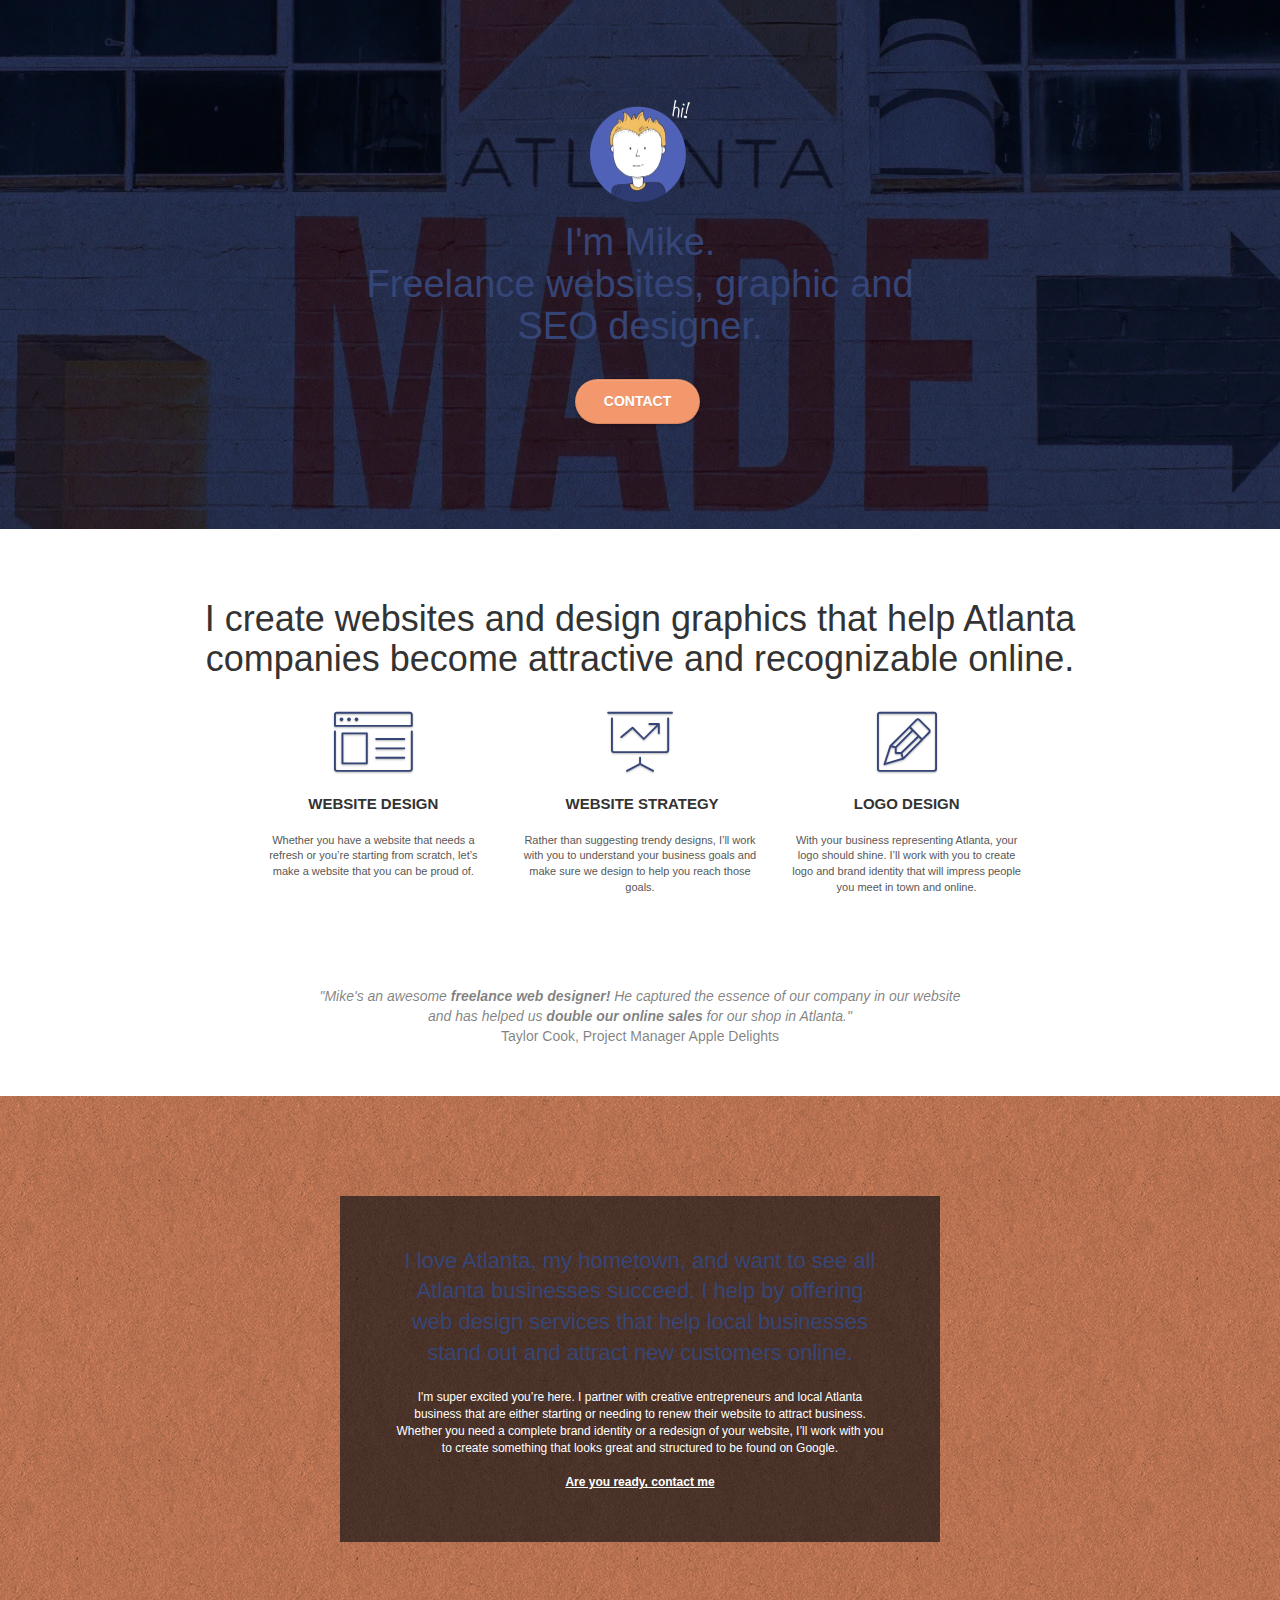
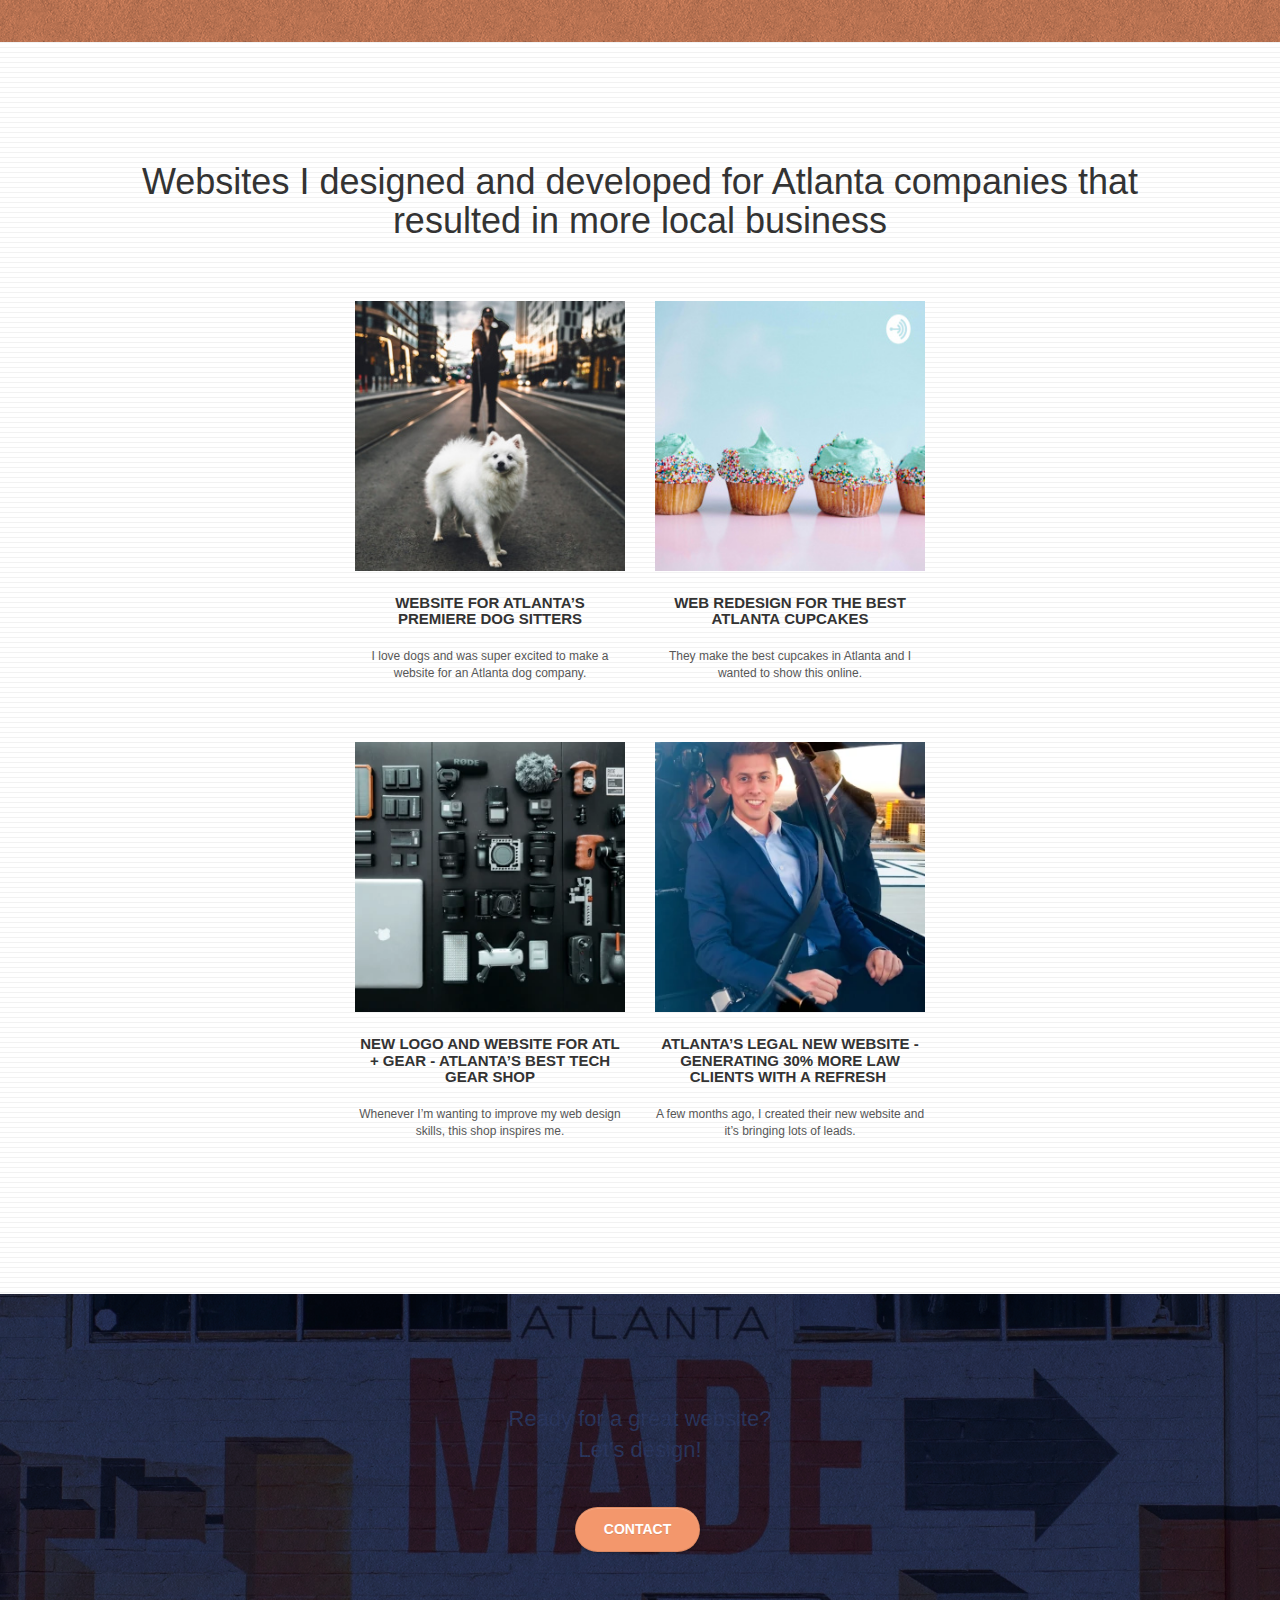
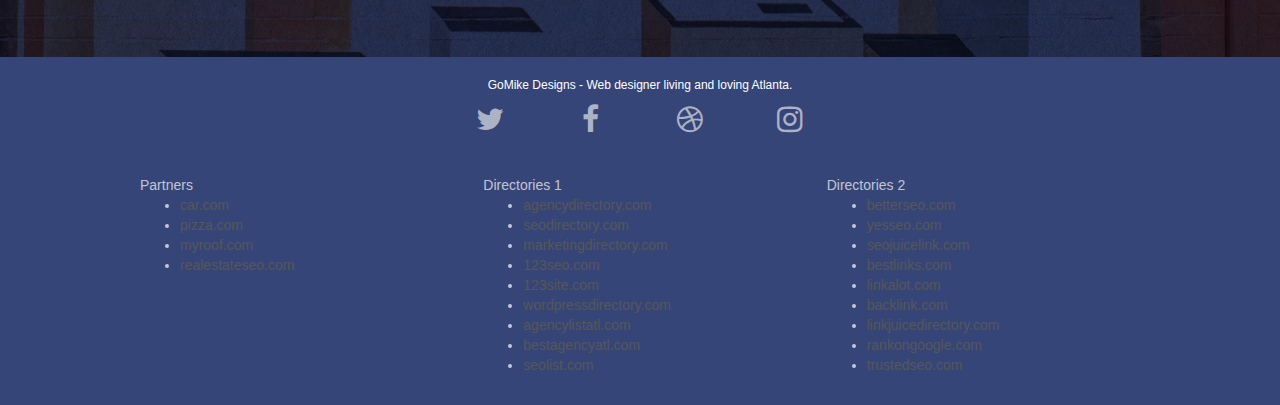
<file: index.html>
<!doctype html>
<html lang="en">
<head>
    <meta charset="utf-8">
    <meta name="keywords" content="seo, google, website, internet, web design, design agency, design agency, design agency, design agency, design agency, design agency, logo design atlanta">
    <meta name="description" content="I'm Mike and your should hire me to build your website">
    <meta name="viewport" content="width=device-width, initial-scale=1.0, viewport-fit=cover">
    <link rel="shortcut icon" type="image/png" href="favicon.jpg">
    
	<link rel="preload" type="text/css" href="./css/bootstrap.min.css" as="style">
	<link rel="preload" type="text/css" href="style.min.css" as="style">
	<link rel="preload" type="text/css" href="./css/font-awesome.min.css" as="style">
	<link rel="preload" type="text/css" href="./css/et-line.min.css" as="style">
    
    <link rel="stylesheet" type="text/css" href="./css/bootstrap.min.css">
    <link rel="stylesheet" type="text/css" href="style.min.css">
    <link rel="stylesheet" type="text/css" href="./css/et-line.min.css">
    <link rel="stylesheet" type="text/css" href="./css/font-awesome.min.css">
	
    

    <title>Websites, Graphic and SEO Designer - GoMikeDesigns</title>

    
<!-- Analytics -->
 
<!-- Analytics END -->
    
</head>
<body>
<!-- Main container -->
<div class="page-container">
    


<!-- bloc-1-hero -->
<div class="bloc bgc-dark-slate-blue bg-atlanta-20made-20sign d-bloc bg-t-edge bloc-bg-texture texture-paper b-parallax" id="bloc-1-hero">
	<div class="container bloc-lg">
		<div class="row tight-width-whitespace">
			<div class="col-sm-12">
				<img src="img/atlanta%20web%20designer%20mike.webp" class="center-block image-resize-mode" width="100" height="102" alt="Mike's picture" />
				<h1 class="text-center hero-bloc-text tc-white ">
					I'm Mike. <br>
                    Freelance websites, graphic and SEO designer.
				</h1>
				<div class="text-center">
					<a href="page2.html" class="btn btn-lg btn-clean btn-rd cta-hero btn-atomic-tangerine" id="cta-hero">Contact</a>
				</div>
			</div>
		</div>
	</div>
</div>
<!-- bloc-1-hero END -->

<!-- bloc-2-services -->
<div class="bloc bgc-white l-bloc" id="bloc-2-services">
	<div class="container bloc-md">
		<div class="row">
			<div class="col-sm-12 text-center">
				<h1>I create websites and design graphics that help Atlanta companies become attractive and recognizable online.</h1>
			</div>
		</div>
		<div class="row voffset-lg med-width-whitespace">
			<div class="col-sm-4">
				<div class="text-center">
					<span class="et-icon-browser sm-shadow icon-dark-slate-blue icons icon-lg"></span>
				</div>
				<h1 class="mg-md text-center service-header">
					Website Design
				</h1>
				<p class="text-center ">
					Whether you have a website that needs a refresh or you&rsquo;re starting from scratch, let&rsquo;s make a website that you can be proud of.
				</p>
			</div>
			<div class="col-sm-4">
				<div class="text-center">
					<span class="et-icon-presentation sm-shadow icon-dark-slate-blue icons icon-lg"></span>
				</div>
				<h1 class="mg-md text-center service-header">
					&nbsp;Website Strategy
				</h1>
				<p class="text-center ">
					Rather than suggesting trendy designs, I&rsquo;ll work with you to understand your business goals and make sure we design to help you reach those goals.<br>
				</p>
			</div>
			<div class="col-sm-4">
				<div class="text-center">
					<span class="et-icon-edit sm-shadow icon-dark-slate-blue icons icon-lg"></span>
				</div>
				<h1 class="mg-md text-center service-header">
					Logo Design
				</h1>
				<p class="text-center ">
					With your business representing Atlanta, your logo should shine. I&rsquo;ll work with you to create logo and brand identity that will impress people you meet in town and online.
				</p>
			</div>
		</div>
		<div class="row voffset-lg voffset">
			<div class="col-xs-12 col-md-8 col-md-offset-2 text-center">
				<i>"Mike's an awesome <strong>freelance web designer!</strong> He captured the essence of our company in our website and has helped us <strong>double our online sales</strong> for our shop in Atlanta."</i>
                <br>
                Taylor Cook, Project Manager Apple Delights
			</div>
		</div>
	</div>
</div>
<!-- bloc-2-services END -->

<!-- bloc-3-what-i-do -->
<div class="bloc tc-white bgc-atomic-tangerine bloc-bg-texture texture-paper b-parallax bg-atlanta-20made-20sign-20orange d-bloc" id="bloc-3-what-i-do">
	<div class="container bloc-lg">
		<div class="row tight-width-whitespace black-background">
			<div class="col-sm-12">
				<h2 class="mg-md text-center tc-white">
					I love Atlanta, my hometown, and want to see all Atlanta businesses succeed. I help by offering web design services that help local businesses stand out and attract new customers online.<br>
				</h2>
				<p class="text-center white">
					I'm super excited you&rsquo;re here. I partner with creative entrepreneurs and local Atlanta business that are either starting or needing to renew their website to attract business. Whether you need a complete brand identity or a redesign of your website, I&rsquo;ll work with you to create something that looks great and structured to be found on Google.<br><br><a class="ltc-white bold-link" href="page2.html">Are you ready, contact me</a><br>
				</p>
			</div>
		</div>
	</div>
</div>
<!-- bloc-3-what-i-do END -->

<!-- bloc-4-portfolio -->
<div class="bloc bgc-white bg-lines-h2-bg bg-repeat l-bloc" id="bloc-4-portfolio">
	<div class="container bloc-lg">
		<div class="row">
			<div class="col-sm-12 text-center">
				<h1>Websites I designed and developed for Atlanta companies that resulted in more local business</h1>

			</div>
		</div>
		<div class="row tight-width-whitespace portfolio-row">
			<div class="col-sm-6">
				<a href="#" data-lightbox="img/11.jpg" data-gallery-id="gallery-1" data-caption="Website for Atlanta's Premiere dog salon" data-frame="snapshot-lb"><img src="img/11.jpg" class="img-responsive portfolio-thumb" alt="White dog standing on a street."/></a>
				<h3 class="mg-md text-center">
					Website for Atlanta&rsquo;s premiere Dog Sitters
				</h3>
				<p class="text-center">
					I love dogs and was super excited to make a website for an Atlanta dog company.
				</p>
			</div>
			<div class="col-sm-6">
				<a href="#" data-lightbox="img/2.jpg" data-gallery-id="gallery-1" data-caption="web redesign for the best cupcakes in Atlanta" data-frame="snapshot-lb"><img src="img/2.jpg" class="img-responsive portfolio-thumb" alt="Row of cupcakes."/></a>
				<h3 class="mg-md text-center">
					Web redesign for the best Atlanta&nbsp;cupcakes
				</h3>
				<p class="text-center">
					They make the best cupcakes in Atlanta and I wanted to show this online.
				</p>
			</div>
		</div>
		<div class="row tight-width-whitespace portfolio-row">
			<div class="col-sm-6">
				<a href="#" data-lightbox="img/3.webp" data-gallery-id="gallery-1" data-caption="New logo and website for Atlanta's best tech gear shop" data-frame="snapshot-lb"><img src="img/3.webp" class="img-responsive portfolio-thumb" alt="Tech items on a table." /></a>
				<h3 class="mg-md text-center">
					New logo and website for Atl + Gear - Atlanta&rsquo;s best tech gear shop
				</h3>
				<p class="text-center">
					Whenever I&rsquo;m wanting to improve my web design skills, this shop inspires me.
				</p>
			</div>
			<div class="col-sm-6">
				<a href="#" data-lightbox="img/4.webp" data-gallery-id="gallery-1" data-caption="Atlanta's legal website generates 30% more clients after web redesign" data-frame="snapshot-lb"><img src="img/4.webp" class="img-responsive portfolio-thumb" alt="A man in a suit sitting in a car." /></a>
				<h3 class="mg-md text-center">
					Atlanta&rsquo;s legal new website - Generating 30% more law clients with a refresh&nbsp;
				</h3>
				<p class="text-center">
					A few months ago, I created their new website and it&rsquo;s bringing lots of leads.
				</p>
			</div>
		</div>
	</div>
</div>
<!-- bloc-4-portfolio END -->

<!-- bloc-5-cta -->
<div class="bloc bgc-dark-slate-blue bg-atlanta-20made-20sign d-bloc bloc-bg-texture texture-paper" id="bloc-5-cta">
	<div class="container bloc-lg">
		<div class="row">
			<h2 class="mg-md text-center tc-white">
				Ready for a great website? <br>Let&rsquo;s design!
			</h2>
			<div class="col-sm-12 text-center">
				<a href="page2.html" class="btn btn-atomic-tangerine btn-clean btn-rd btn-lg cta-hero">Contact</a>
			</div>
		</div>
	</div>
</div>
<!-- bloc-5-cta END -->

<!-- Footer - bloc-8 -->
<div class="bloc bgc-dark-slate-blue d-bloc" id="bloc-8">
	<div class="container bloc-sm">
		<div class="row">
			<div class="col-sm-12">
				<p class="text-center white">
					GoMike Designs - Web designer living and loving Atlanta.<br>
				</p>
				<div class="row row-no-gutters social">
					<div class="col-sm-3">
						<div class="text-center">
							<a class="social" href="index.html"><span class="fa fa-twitter icon-md"></span></a>
						</div>
					</div>
					<div class="col-sm-3">
						<div class="text-center">
							<a class="social" href="index.html"><span class="fa fa-facebook icon-md"></span></a>
						</div>
					</div>
					<div class="col-sm-3">
						<div class="text-center">
							<a class="social" href="index.html"><span class="fa fa-dribbble icon-md"></span></a>
						</div>
					</div>
					<div class="col-sm-3">
						<div class="text-center">
							<a class="social" href="index.html"><span class="fa fa-instagram icon-md"></span></a>
						</div>
					</div>

					<div class="keywords" style="color:#364577;">web agency atlanta, web strategy, web design, logo, website, web, internet, logo design</div>

				</div>
					<div class="row">
					<div class="col-sm-4">
						Partners
							<ul>
								<li><a href="car.com">car.com</a></li>
								<li><a href="pizza.com">pizza.com</a></li>
								<li><a href="myroof.com">myroof.com</a></li>
								<li><a href="realestateseo.com">realestateseo.com</a></li>
							</ul>		
					</div>
					<div class="col-sm-4">
						Directories 1
						<ul>
							<li><a href="agencydirectory.com">agencydirectory.com</a></li>
							<li><a href="seodirectory.com">seodirectory.com</a></li>
							<li><a href="marketingdirectory.com">marketingdirectory.com</a></li>
							<li><a href="123seo.com">123seo.com</a></li>
							<li><a href="123site.com">123site.com</a></li>
							<li><a href="wordpressdirectory.com">wordpressdirectory.com</a></li>
							<li><a href="agencylistatl.com">agencylistatl.com</a></li>
							<li><a href="bestagencyatl.com">bestagencyatl.com</a></li>
							<li><a href="seolist.com">seolist.com</a></li>
						</ul>
					</div>
					<div class="col-sm-4">
						Directories 2
						<ul>
							<li><a href="betterseo.com">betterseo.com</a></li>
							<li><a href="yesseo.com">yesseo.com</a></li>
							<li><a href="seojuicelink.com">seojuicelink.com</a></li>
							<li><a href="bestlinks.com">bestlinks.com</a></li>
							<li><a href="linkalot.com">linkalot.com</a></li>
							<li><a href="backlink.com">backlink.com</a></li>
							<li><a href="linkjuicedirectory.com">linkjuicedirectory.com</a></li>
							<li><a href="rankongoogle.com">rankongoogle.com</a></li>
							<li><a href="trustedseo.com">trustedseo.com</a></li>
						</ul>
					</div>
				</div>
			</div>
		</div>
	</div>
</div>
<!-- Footer - bloc-8 END -->

</div>
<!-- Main container END -->
    
	<script src="./js/jquery-2.1.0.min.js"></script>
	<script src="./js/bootstrap.min.js"></script>
	<script src="./js/blocs.min.js"></script>
	<script src="./js/jquery.touchSwipe.min.js"></script>
	<script src="./js/gmaps.min.js"></script>
</body>
</html>
</file>
<file: style.min.css>
body{margin:0;padding:0;background:#fff;overflow-x:hidden;-webkit-font-smoothing:antialiased;-moz-osx-font-smoothing:grayscale}a,button{transition:all .3s ease-in-out;outline:0!important}a:hover{text-decoration:none;cursor:pointer}#page-loading-blocs-notifaction{position:fixed;top:0;bottom:0;width:100%;z-index:100000;background:#fff url(img/pageload-spinner.gif) no-repeat center center}.bloc{width:100%;clear:both;background:50% 50% no-repeat;padding:0 50px;-webkit-background-size:cover;-moz-background-size:cover;-o-background-size:cover;background-size:cover;position:relative}.bloc .container{padding-left:0;padding-right:0}.bloc-lg{padding:100px 50px}.bloc-md{padding:50px}.bloc-sm{padding:20px 50px}.bg-b-edge,.bg-bl-edge,.bg-br-edge,.bg-center,.bg-l-edge,.bg-r-edge,.bg-repeat,.bg-t-edge,.bg-tl-edge,.bg-tr-edge{-webkit-background-size:auto!important;-moz-background-size:auto!important;-o-background-size:auto!important;background-size:auto!important}.bg-repeat{background:repeat}.bg-t-edge{background:top no-repeat}.bloc-bg-texture::before{content:"";background-size:2px 2px;position:absolute;top:0;bottom:0;left:0;right:0}.texture-paper::before{background:url(img/texture-paper.png);background-size:280px 280px}.b-parallax{background-attachment:fixed}.d-bloc{color:rgba(255,255,255,.7)}.d-bloc button:hover{color:rgba(255,255,255,.9)}.d-bloc .icon-round,.d-bloc .icon-rounded,.d-bloc .icon-semi-rounded-a,.d-bloc .icon-semi-rounded-b,.d-bloc .icon-square{border-color:rgba(255,255,255,.9)}.d-bloc .divider-h span{border-color:rgba(255,255,255,.2)}.d-bloc .a-btn,.d-bloc .navbar a,.d-bloc .navbar-brand,.d-bloc a .icon-lg,.d-bloc a .icon-md,.d-bloc a .icon-sm,.d-bloc a .icon-xl,.d-bloc h1 a,.d-bloc h2 a,.d-bloc h3 a,.d-bloc h4 a,.d-bloc h5 a,.d-bloc h6 a,.d-bloc p a{color:rgba(255,255,255,.6)}.d-bloc .a-btn:hover,.d-bloc .navbar a:hover,.d-bloc .navbar-brand:hover,.d-bloc a:hover .icon-lg,.d-bloc a:hover .icon-md,.d-bloc a:hover .icon-sm,.d-bloc a:hover .icon-xl,.d-bloc h1 a:hover,.d-bloc h2 a:hover,.d-bloc h3 a:hover,.d-bloc h4 a:hover,.d-bloc h5 a:hover,.d-bloc h6 a:hover,.d-bloc p a:hover{color:rgba(255,255,255,1)}.d-bloc .navbar-toggle .icon-bar{background:rgba(255,255,255,1)}.d-bloc .btn-wire,.d-bloc .btn-wire:hover{color:rgba(255,255,255,1);border-color:rgba(255,255,255,1)}.d-bloc .panel{color:rgba(0,0,0,.5)}.d-bloc .panel button:hover{color:rgba(0,0,0,.7)}.d-bloc .panel icon{border-color:rgba(0,0,0,.7)}.d-bloc .panel .divider-h span{border-color:rgba(0,0,0,.1)}.d-bloc .panel .a-btn{color:rgba(0,0,0,.6)}.d-bloc .panel .a-btn:hover{color:rgba(0,0,0,1)}.d-bloc .panel .btn-wire,.d-bloc .panel .btn-wire:hover{color:rgba(0,0,0,.7);border-color:rgba(0,0,0,.3)}.d-bloc .panel,.l-bloc{color:rgba(0,0,0,.5)}.d-bloc .panel button:hover,.l-bloc button:hover{color:rgba(0,0,0,.7)}.l-bloc .icon-round,.l-bloc .icon-rounded,.l-bloc .icon-semi-rounded-a,.l-bloc .icon-semi-rounded-b,.l-bloc .icon-square{border-color:rgba(0,0,0,.7)}.d-bloc .panel .divider-h span,.l-bloc .divider-h span{border-color:rgba(0,0,0,.1)}.d-bloc .panel .a-btn,.l-bloc .a-btn,.l-bloc .navbar a,.l-bloc .navbar-brand,.l-bloc a .icon-lg,.l-bloc a .icon-md,.l-bloc a .icon-sm,.l-bloc a .icon-xl,.l-bloc h1 a,.l-bloc h2 a,.l-bloc h3 a,.l-bloc h4 a,.l-bloc h5 a,.l-bloc h6 a,.l-bloc p a{color:rgba(0,0,0,.6)}.d-bloc .panel .a-btn:hover,.l-bloc .a-btn:hover,.l-bloc .navbar a:hover,.l-bloc .navbar-brand:hover,.l-bloc a:hover .icon-lg,.l-bloc a:hover .icon-md,.l-bloc a:hover .icon-sm,.l-bloc a:hover .icon-xl,.l-bloc h1 a:hover,.l-bloc h2 a:hover,.l-bloc h3 a:hover,.l-bloc h4 a:hover,.l-bloc h5 a:hover,.l-bloc h6 a:hover,.l-bloc p a:hover{color:rgba(0,0,0,1)}.l-bloc .navbar-toggle .icon-bar{color:rgba(0,0,0,.6)}.d-bloc .panel .btn-wire,.d-bloc .panel .btn-wire:hover,.l-bloc .btn-wire,.l-bloc .btn-wire:hover{color:rgba(0,0,0,.7);border-color:rgba(0,0,0,.3)}.voffset{margin-top:30px}.voffset-lg{margin-top:80px}.row-no-gutters{margin-right:0;margin-left:0}.row.row-no-gutters>[class*=" col-"],.row.row-no-gutters>[class^=col-]{padding-right:0;padding-left:0}#bloc-2-services p{font-size:11px}.navbar{margin-bottom:0;z-index:1}.navbar-brand{height:auto;padding:3px 15px;font-size:25px;font-weight:400;font-weight:600;line-height:44px}.navbar-brand img{max-height:200px;margin:0 5px 0 0;display:inline}.navbar-brand img[src$=svg]{min-width:100px}.nav-center .navbar-brand img{margin:0}.navbar .nav{padding-top:2px;margin-right:-16px;float:right;z-index:1}.nav>li{float:left;margin-top:4px;font-size:16px}.navbar-nav .open .dropdown-menu>li>a{text-align:inherit}.nav>li a:focus,.nav>li a:hover{background:0 0}.navbar-toggle{margin:10px 10px 0 0;border:0}.navbar-toggle:hover{background:0 0!important}.navbar-toggle .icon-bar{background-color:rgba(0,0,0,.5);width:26px}.nav-invert .navbar .nav{float:left}.nav-invert .navbar-brand,.nav-invert .navbar-header{float:right;position:relative;z-index:2}@media (min-width:768px){.site-navigation{position:absolute;top:50%;right:20px;transform:translate(0,-50%);-webkit-transform:translateY(-50%)}.nav>li .dropdown-menu a,.nav>li .dropdown-menu a:hover{color:#484848}.nav-invert .site-navigation{left:0;right:0}.nav-center{text-align:center}.nav-center .navbar-header{width:100%}.nav-center .nav>li,.nav-center .navbar-brand,.nav-center .navbar-header{float:none;display:inline-block}.nav-center .site-navigation{position:relative;width:100%;right:0;margin-right:0;margin-top:20px}.nav-center.mini-nav .navbar-toggle{float:none;margin:10px auto 0}}.nav>li>.dropdown a{background:0 0!important;display:block;padding:14px 15px}nav .caret{margin:0 5px}.dropdown-menu .dropdown-menu{top:-8px;left:100%}.dropdown-menu .dropmenu-flow-right{top:100%;left:0;margin-left:-1px;border-top-left-radius:0;border-top-right-radius:0}.dropdown-menu .dropdown span{border:4px solid #000;border-top-color:transparent;border-right-color:transparent;border-bottom-color:transparent;margin:6px -5px 0 0!important;float:right}.mg-md{margin-top:10px;margin-bottom:20px}.mg-lg{margin-top:10px;margin-bottom:40px}.btn{margin:0 5px 5px 0}.btn.pull-right{margin:0 0 5px 5px}.btn-d,.btn-d:focus,.btn-d:hover{color:#fff;background:rgba(0,0,0,.3)}button{outline:0!important}.btn-rd{border-radius:40px}.btn-clean{border:1px solid rgba(0,0,0,.08);border-bottom-color:rgba(0,0,0,.1);text-shadow:0 1px 0 rgba(0,0,1,.1);box-shadow:0 1px 3px rgba(0,0,1,.25),inset 0 1px 0 0 rgba(255,255,255,.15)}.icon-md{font-size:30px!important}.icon-lg{font-size:60px!important}.sm-shadow{text-shadow:0 1px 2px rgba(0,0,0,.3)}.panel-sq,.panel-sq .panel-footer,.panel-sq .panel-heading{border-radius:0}.panel-rd{border-radius:30px}.panel-rd .panel-heading{border-radius:29px 29px 0 0}.panel-rd .panel-footer{border-radius:0 0 29px 29px}.form-control{border-color:rgba(0,0,0,.1);box-shadow:none}.scrollToTop{width:40px;height:40px;position:fixed;bottom:20px;right:20px;opacity:0;z-index:500;transition:all .3s ease-in-out}.scrollToTop span{margin-top:6px}.showScrollTop{font-size:14px;opacity:1}a[data-lightbox]{position:relative;display:block;text-align:center}a[data-lightbox]:hover::before{content:"+";font-family:HelveticaNeue-Light,"Helvetica Neue Light","Helvetica Neue",Helvetica,Arial;font-size:32px;width:50px;height:50px;margin-left:-25px;border-radius:50%;background:rgba(0,0,0,.6);color:#fff;font-weight:100;z-index:1;position:absolute;top:50%;transform:translateY(-50%);-webkit-transform:translateY(-50%)}a[data-lightbox]:hover img{opacity:.6;-webkit-animation-fill-mode:none;animation-fill-mode:none}#lightbox-modal{display:flex;align-items:center}#lightbox-modal .modal-dialog{width:90%;max-width:900px;margin:0 auto 0}#lightbox-modal .modal-dialog img{max-height:90vh;margin:0 auto}.lightbox-caption{padding:20px;color:#fff;background:rgba(0,0,0,.5);position:absolute;left:15px;right:15px;bottom:5px}.close-lightbox{color:#fff;font-size:30px;position:absolute;top:20px;right:20px;z-index:20;background:rgba(0,0,0,.5);border:none;line-height:30px;padding:0 9px 5px;opacity:.3}.close-lightbox:hover,.next-lightbox:hover,.prev-lightbox:hover{opacity:1;color:#fff}.next-lightbox,.prev-lightbox{font-size:20px;color:rgba(255,255,255,.9);background:rgba(0,0,0,.5);transition:all .2s ease-in-out;position:absolute;top:45%;z-index:1;opacity:.4}.next-lightbox{padding:6px 8px 1px 13px;right:25px}.prev-lightbox{padding:6px 13px 1px 10px;left:25px}.snapshot-lb .modal-body{padding-bottom:45px}.snapshot-lb .lightbox-caption{padding:0;color:rgba(0,0,0,.5);background:0 0}.btn,a,h1,h2,h3,h4,h5,h6,label,p{font-family:helvetica;font-weight:400;color:#575757!important}.container{max-width:1000px}.hero-bloc-text{font-size:38px}.hero-bloc-text-sub{font-size:36px}.statement-bloc-text{line-height:26px;font-style:italic;font-size:20px;text-align:center;font-weight:lighter;max-width:520px;margin:auto auto auto auto}p{font-size:12px}.tight-width-whitespace{max-width:600px;margin:auto auto auto auto}.h1{font-size:20px;font-family:"Open Sans"}.cta-hero{margin-top:22px;color:#fff!important;text-transform:uppercase;padding:12px 28px 12px 28px;font-size:1em;font-weight:700}.social{max-width:400px;margin:auto auto auto auto}h2{font-size:22px;line-height:1.4em}h3{font-size:15px;text-transform:uppercase;font-weight:700;color:#333!important}.med-width-whitespace{max-width:800px;margin:auto auto auto auto;box-shadow:0 0 0 #000}h1{color:#333!important}h4{color:#333!important}.icons{margin-bottom:14px;margin-top:24px}.white{color:#fff!important}.portfolio-thumb{margin-bottom:24px}.portfolio-row{margin-bottom:44px;margin-top:50px}.avatar{box-shadow:0 4px 9px rgba(0,0,0,.3)}.black-background{background-color:rgba(35,31,32,.7);padding:40px 40px 40px 40px}.bold-link{font-weight:900;text-decoration:underline!important}.service-header{font-size:15px;font-weight:700;text-transform:uppercase}.bgc-white{background-color:#fff}.bgc-dark-slate-blue{background-color:#364577}.bgc-atomic-tangerine{background-color:#f3976c}.tc-white{color:#364577!important}.btn-atomic-tangerine{background:#f3976c;color:#fff!important}.btn-atomic-tangerine:hover{background:#c27956!important;color:#fff!important}.ltc-white{color:#fff!important}.ltc-white:hover{color:#ccc!important}.ltc-atomic-tangerine{color:#f3976c!important}.ltc-atomic-tangerine:hover{color:#c27956!important}.icon-dark-slate-blue{color:#364577!important;border-color:#364577!important}.bg-dots-bg{background-image:url(img/dots-bg.png)}.bg-lines-h2-bg{background-image:url(img/lines-h2-bg.png)}.bg-atlanta-20made-20sign{background-image:url(img/atlanta%20made%20sign.webp)}.bg-atlanta-20made-20sign-20orange{background-image:url(img/atlanta%20made%20sign%20orange.webp)}@media (max-width:1024px){.bloc{padding-left:20px;padding-right:20px}.bloc-tile-2.full-width-bloc .container,.bloc-tile-3.full-width-bloc .container,.bloc-tile-4.full-width-bloc .container,.bloc.full-width-bloc{padding-left:0;padding-right:0}}@media (max-width:992px) and (min-width:768px){.navbar .nav{max-width:80%}.nav-center.navbar .nav{max-width:100%}}@media only screen and (min-device-width:768px) and (max-device-width:1024px) and (orientation:landscape){.b-parallax{background-attachment:scroll}}@media only screen and (min-device-width:1024px) and (max-device-width:1366px) and (-webkit-min-device-pixel-ratio:1.5){.b-parallax{background-attachment:scroll}}@media (max-width:991px){.container{width:100%}.b-parallax{background-attachment:scroll}#hero-bloc,.page-container{overflow-x:hidden;position:relative}.bloc{padding-left:constant(safe-area-inset-left);padding-right:constant(safe-area-inset-right)}.bloc-group,.bloc-group .bloc{display:block;width:100%}.bloc-fill-screen .fill-bloc-bottom-edge,.bloc-fill-screen .fill-bloc-top-edge{padding:0 20px;padding-left:constant(safe-area-inset-left);padding-right:constant(safe-area-inset-right)}}@media (max-width:767px){.page-container{overflow-x:hidden;position:relative}#disqus_thread,h1,h2,h3,h4,h5,h6,p{padding-left:10px!important;padding-right:10px!important}.b-parallax{background-attachment:scroll}.navbar .nav{padding-top:0;border-top:1px solid rgba(0,0,0,.2);float:none!important}.navbar.row{margin-left:0;margin-right:0}.site-navigation{position:inherit;transform:none;-webkit-transform:none;-ms-transform:none}.nav>li{margin-top:0;border-bottom:1px solid rgba(0,0,0,.1);background:rgba(0,0,0,.05);text-align:left;padding-left:15px;width:100%}.nav>li:hover{background:rgba(0,0,0,.08)}.dropdown .dropdown a .caret{float:none;margin:5px 0 0 10px!important;border:4px solid #000;border-bottom-color:transparent;border-right-color:transparent;border-left-color:transparent}#hero-bloc .navbar .nav{background:rgba(0,0,0,.8)}#hero-bloc .navbar .nav a{color:rgba(255,255,255,.6)}.hero{padding:50px 0}.hero-nav{left:-1px;right:-1px}.navbar-collapse{padding:0;overflow-x:hidden;-webkit-box-shadow:none;box-shadow:none}.navbar-brand img{max-height:40px;width:auto}.nav-invert .navbar-header{float:none;width:100%}.nav-invert .navbar-toggle{float:left;margin-left:10px}.bloc{padding-left:0;padding-right:0}.bloc-lg,.bloc-xl,.bloc-xxl{padding:40px 0}.bloc-md,.bloc-sm{padding-left:0;padding-right:0}.bloc-fill-screen .fill-bloc-bottom-edge,.bloc-fill-screen .fill-bloc-top-edge,.bloc-tile-2 .container,.bloc-tile-3 .container,.bloc-tile-4 .container{padding-left:0;padding-right:0}.a-block{padding:0 10px}.btn-dwn{display:none}.voffset{margin-top:5px}.voffset-md{margin-top:20px}.voffset-lg{margin-top:30px}form{padding:5px}.close-lightbox{display:inline-block}.blocsapp-device-iphone5{background-size:216px 425px;padding-top:60px;width:216px;height:425px}.blocsapp-device-iphone5 img{width:180px;height:320px}}@media (max-width:400px){.bloc{padding-left:0;padding-right:0}}@media (max-width:767px){.bloc-mob-center-text{text-align:center}}
</file>
